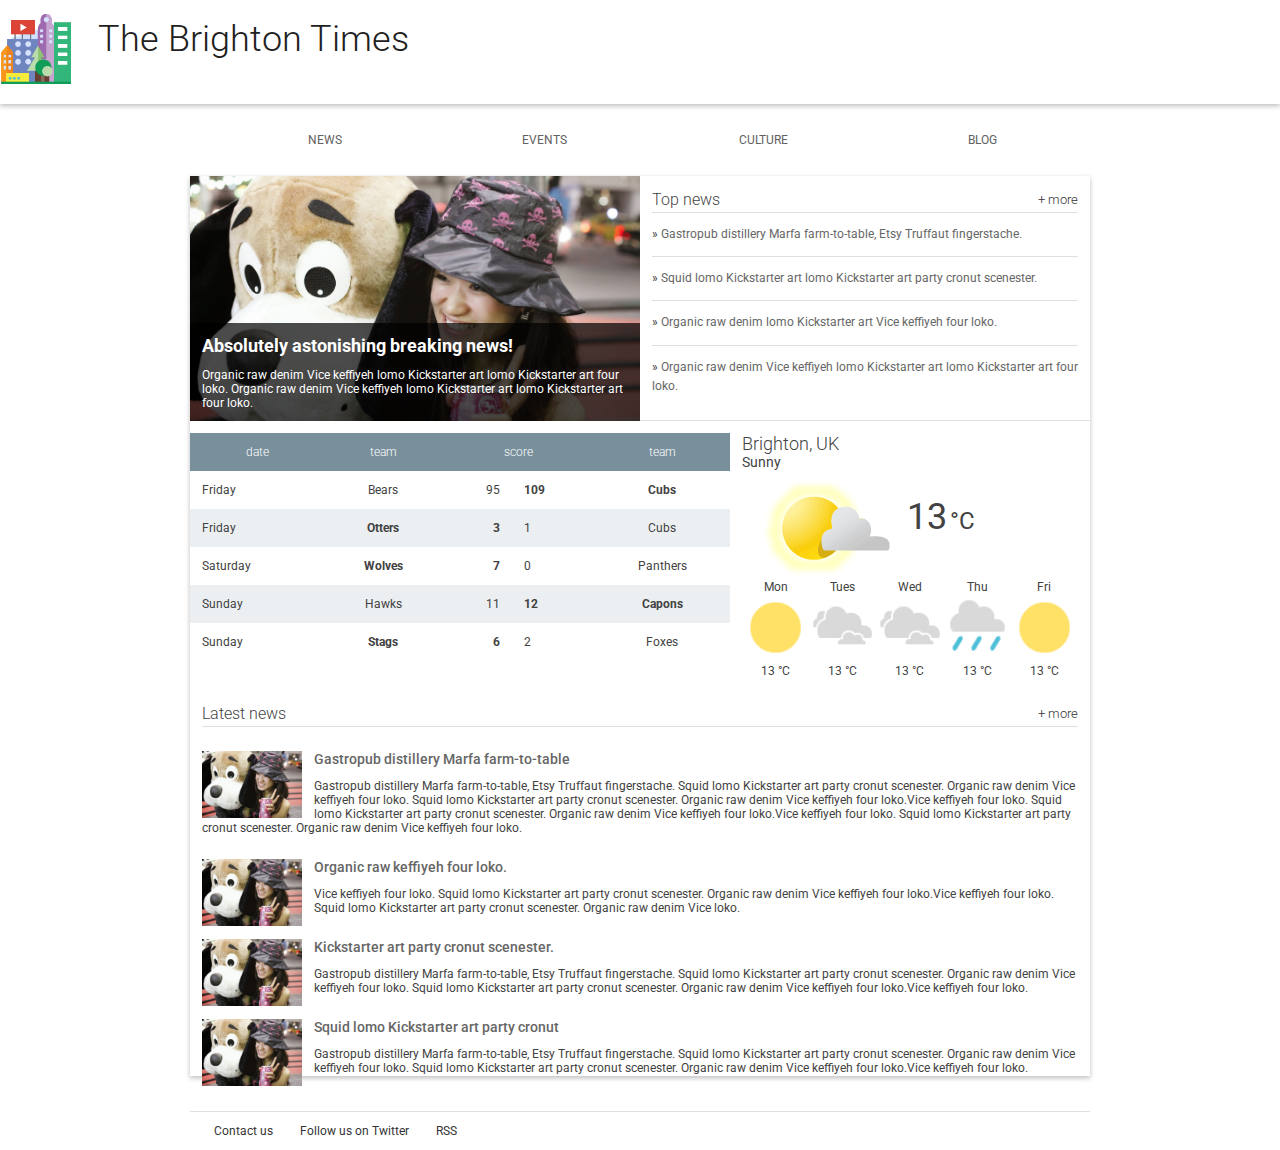
<file: index.html>
<!doctype html>
<html lang="en">
  <head>
    <meta charset="utf-8">
    <meta name="viewport" content="width=device-width,initial-scale=1" />
    <meta http-equiv="X-UA-Compatible" content="IE=edge">
    <title>Brighton Times</title>
    <link href="https://fonts.googleapis.com/css?family=Roboto:300,400,500" rel="stylesheet" type="text/css">
    <link rel="stylesheet" type="text/css" href="main.css">

  </head>
  <body>

    <header class="header">
      <div class="header__inner">
        <img class="header__logo" src="images/city.png" alt="iconic view of a cityscape">
        <h1 class="header__title">
          The Brighton Times
        </h1>
      </div>
      <label for="toggle" id='hamburguer'>&#9776;</label>
    </header>

    <nav id="drawer" class="nav">
      <input type="checkbox" id="toggle" />
      <ul class="nav__list">
        <li class="nav__item"><a href="#">News</a></li>
        <li class="nav__item"><a href="#">Events</a></li>
        <li class="nav__item"><a href="#">Culture</a></li>
        <li class="nav__item"><a href="#">Blog</a></li>
      </ul>
    </nav>

    <main>
      <section class="content">
        
        <section class="hero">
          <article class="description">
            <h2>Absolutely astonishing breaking news!</h2>
            <p>Organic raw denim Vice keffiyeh lomo Kickstarter art lomo Kickstarter art four loko. Organic raw denim Vice keffiyeh lomo Kickstarter art lomo Kickstarter art four loko.</p>
          </article>
        </section>

        <section class="news top-news">
          <h2 class="news__title">Top news <a href="#" class="news__more">+ more</a></h2>
          <ul>
            <li class="top-news__item">
              <a href="#">Gastropub distillery Marfa farm-to-table, Etsy Truffaut fingerstache.</a>
            </li>
            <li class="top-news__item">
              <a href="#">Squid lomo Kickstarter art lomo Kickstarter art party cronut scenester.</a>
            </li>
            <li class="top-news__item">
              <a href="#">Organic raw denim lomo Kickstarter art Vice keffiyeh four loko.</a>
            </li>
            <li class="top-news__item">
              <a href="#">Organic raw denim Vice keffiyeh lomo Kickstarter art lomo Kickstarter art four loko.</a>
            </li>
          </ul>
        </section>

        <section class="scores">
          <table class="scores__table">
            <thead>
              <tr>
                <th>date</th>
                <th>team</th>
                <th colspan="2">score</th>
                <th>team</th>
              </tr>
            </thead>
            <tbody>
              <tr>
                <td>Friday</td>
                <td>Bears</td>
                <td>95</td>
                <td class="winner">109</td>
                <td class="winner">Cubs</td>
              </tr>
              <tr>
                <td>Friday</td>
                <td class="winner">Otters</td>
                <td class="winner">3</td>
                <td>1</td>
                <td>Cubs</td>
              </tr>
              <tr>
                <td>Saturday</td>
                <td class="winner">Wolves</td>
                <td class="winner">7</td>
                <td>0</td>
                <td>Panthers</td>
              </tr>
              <tr>
                <td>Sunday</td>
                <td>Hawks</td>
                <td>11</td>
                <td class="winner">12</td>
                <td class="winner">Capons</td>
              </tr>
              <tr>
                <td>Sunday</td>
                <td class="winner">Stags</td>
                <td class="winner">6</td>
                <td>2</td>
                <td>Foxes</td>
              </tr>
              
            </tbody>
          </table>
        </section>

        <section class="weather">
          <span class="weather__location">Brighton, UK</span>
          <span class="weather__desc">Sunny</span>
          <span class="weather__today">
            <img class="weather__today__image" src="images/weather.png" alt="icon of a partially sunny day">
            <span class="weather__today__temp">13</span>
            <span class="weather__today__deg">&deg;C</span>
          </span>
          <ul class="weather__next">
            <li class="weather__next__item">
              <span>Mon</span>
              <img class="weather__next__image" src="images/sunny.png" alt="icon of a sunny day">
              <span>13 &deg;C</span>
            </li><li class="weather__next__item">
              <span>Tues</span>
              <img class="weather__next__image" src="images/cloudy.png" alt="icon of a cloudy day">
              <span>13 &deg;C</span>
            </li><li class="weather__next__item">
              <span>Wed</span>
              <img class="weather__next__image" src="images/cloudy.png" alt="icon of a cloudy day">
              <span>13 &deg;C</span>
            </li><li class="weather__next__item">
              <span>Thu</span>
              <img class="weather__next__image" src="images/rain.png" alt="icon of a rainy day">
              <span>13 &deg;C</span>
            </li><li class="weather__next__item">
              <span>Fri</span>
              <img class="weather__next__image" src="images/sunny.png" alt="icon of a sunny day">
              <span>13 &deg;C</span>
            </li>
          </ul>
        </section>

        <section class="news recent-news">
          <h2 class="news__title">Latest news <a href="#" class="news__more">+ more</a></h2>
          <ul>
            <li class="snippet">
              <img class="snippet__thumbnail" src="images/dog.jpg" alt="picture of a girl with a large, stuffed dog toy">
              <h3 class="snippet__title"><a href="#">Gastropub distillery Marfa farm-to-table</a></h3>
              <p>Gastropub distillery Marfa farm-to-table, Etsy Truffaut fingerstache.
              Squid lomo Kickstarter art party cronut scenester. Organic raw denim Vice keffiyeh four loko. Squid lomo Kickstarter art party cronut scenester. Organic raw denim Vice keffiyeh four loko.Vice keffiyeh four loko. Squid lomo Kickstarter art party cronut scenester. Organic raw denim Vice keffiyeh four loko.Vice keffiyeh four loko. Squid lomo Kickstarter art party cronut scenester. Organic raw denim Vice keffiyeh four loko.
              </p>
            </li>
            <li class="snippet">
              <img class="snippet__thumbnail" src="images/dog.jpg" alt="picture of a girl with a large, stuffed dog toy">
              <h3 class="snippet__title"><a href="#">Organic raw keffiyeh four loko.</a></h3>
              <p>Vice keffiyeh four loko. Squid lomo Kickstarter art party cronut scenester. Organic raw denim Vice keffiyeh four loko.Vice keffiyeh four loko. Squid lomo Kickstarter art party cronut scenester. Organic raw denim Vice loko.
              </p>
            </li>
            <li class="snippet">
              <img class="snippet__thumbnail" src="images/dog.jpg" alt="picture of a girl with a large, stuffed dog toy">
              <h3 class="snippet__title"><a href="#">Kickstarter art party cronut scenester.</a></h3>
              <p>Gastropub distillery Marfa farm-to-table, Etsy Truffaut fingerstache.
              Squid lomo Kickstarter art party cronut scenester. Organic raw denim Vice keffiyeh four loko. Squid lomo Kickstarter art party cronut scenester. Organic raw denim Vice keffiyeh four loko.Vice keffiyeh four loko.
              </p>
            </li>
            <li class="snippet">
              <img class="snippet__thumbnail" src="images/dog.jpg" alt="picture of a girl with a large, stuffed dog toy">
              <h3 class="snippet__title"><a href="#">Squid lomo Kickstarter art party cronut </a></h3>
              <p>Gastropub distillery Marfa farm-to-table, Etsy Truffaut fingerstache.
              Squid lomo Kickstarter art party cronut scenester. Organic raw denim Vice keffiyeh four loko. Squid lomo Kickstarter art party cronut scenester. Organic raw denim Vice keffiyeh four loko.Vice keffiyeh four loko.
              </p>
            </li>
          </ul>
        </section>

      </section>

      <footer>
        <ul>
          <li><a href="#">Contact us</a></li>
          <li><a href="#">Follow us on Twitter</a></li>
          <li><a href="#">RSS</a></li>
        </ul>
      </footer>

    </main>

    <script>
        var menu = document.getElementById("hamburguer");
        menu.addEventListener('click', function(e){
            drawer.classList.toggle('open');
            e.stopPropagation();
        });
    </script>
  </body>
</html>
</file>
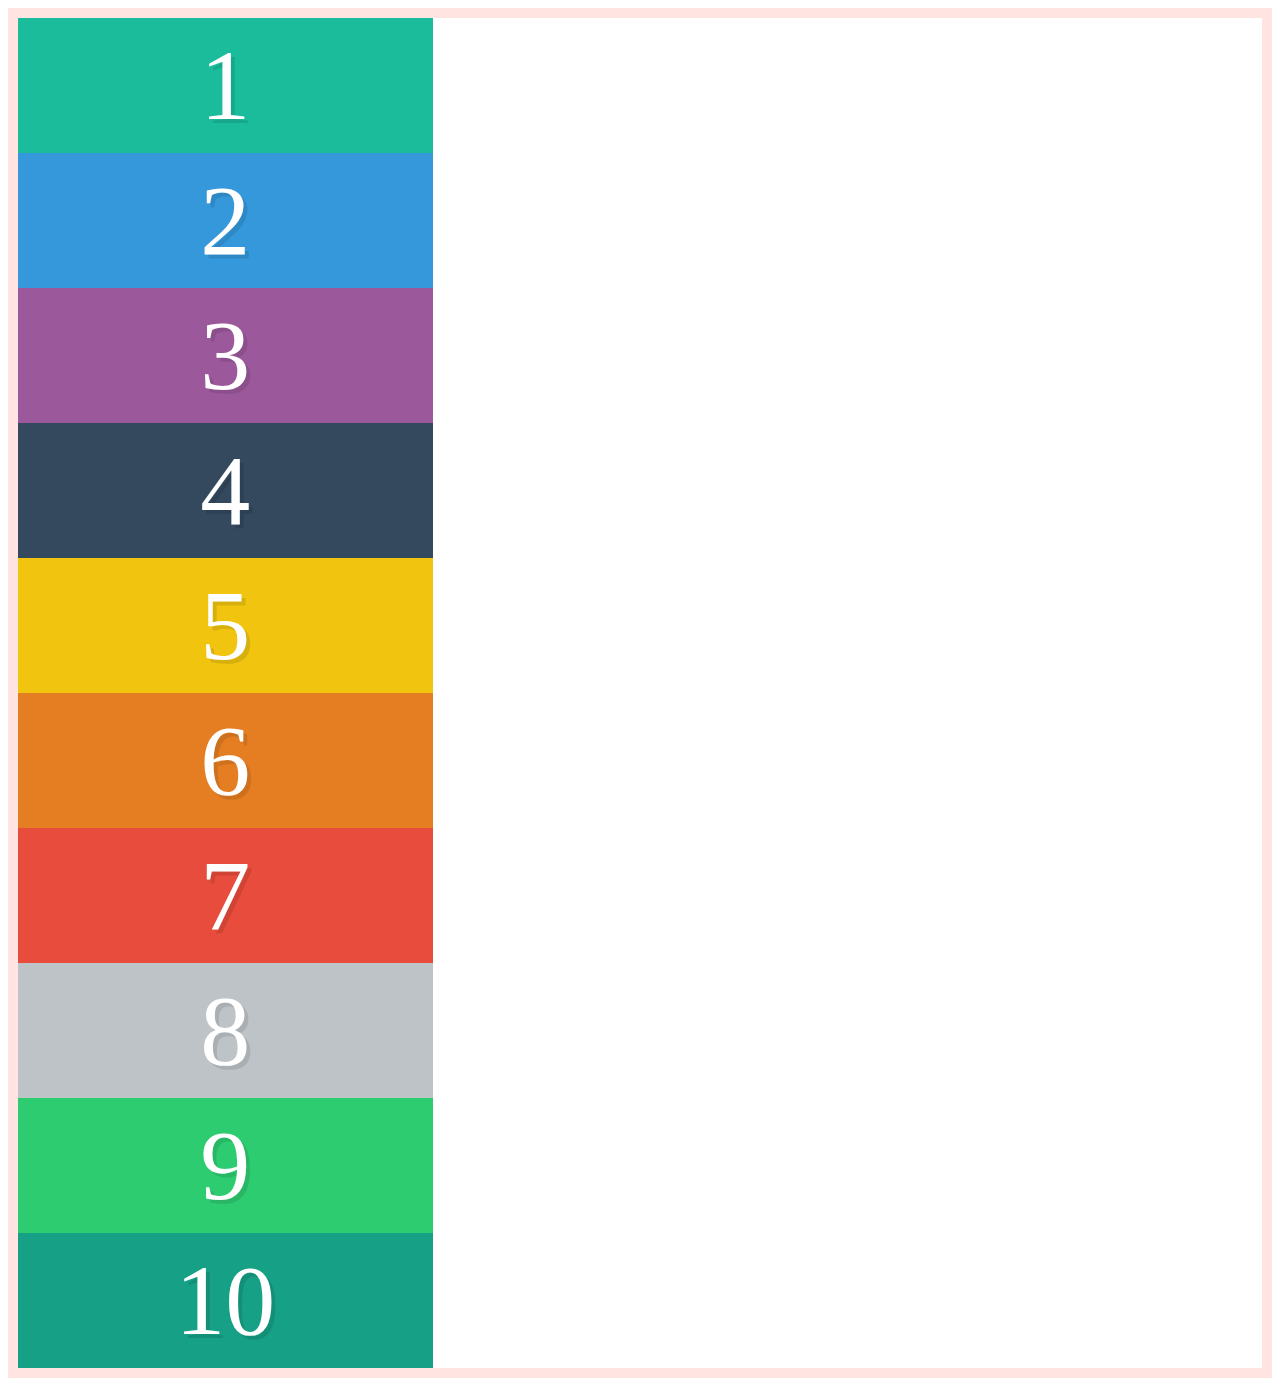
<file: flexbox.html>
<!DOCTYPE html>
<html>
    <meta charset="UTF-8" />
    <head>
        <title>Flexbox Tutorial</title>
        <style>

            * {
                -webkit-box-sizing: border-box;
                -moz-box-sizing: border-box;
                box-sizing: border-box;
            }

            .box1 { background-color: #1abc9c; }
            .box2 { background-color: #3498db }
            .box3 { background-color: #9b599b; }
            .box4 { background-color: #34495e; }
            .box5 { background-color: #f1c40f; }
            .box6 { background-color: #e57e22; }
            .box7 { background-color: #e74c3c; }
            .box8 { background-color: #bdc3c7; }
            .box9 { background-color: #2ecc71; }
            .box10 { background-color: #16a085; }

            .box {
                color: white;
                font-size: 100px;
                text-align: center;
                text-shadow: 4px 4px 0 rgb(0, 0, 0, 0.1);
                padding: 10px;
            }

            .container {
                display: flex;
                flex-direction: column;
                flex-wrap: wrap;
                /* justify-content: flex-start; */
                /* justify-content: flex-end; */
                /* justify-content: center; */
                /* justify-content: space-between; */
                /* justify-content: space-around; */
                border: 10px solid mistyrose;
                min-height: 100vh;
            }

            .box {
                width: 33.3333%;
            }

        </style>
    </head>
    <body>
        <div class="container">
            <div class="box box1">1</div>
            <div class="box box2">2</div>
            <div class="box box3">3</div>
            <div class="box box4">4</div>
            <div class="box box5">5</div>
            <div class="box box6">6</div>
            <div class="box box7">7</div>
            <div class="box box8">8</div>
            <div class="box box9">9</div>
            <div class="box box10">10</div>
        </div>
    </body>
</html>
</file>
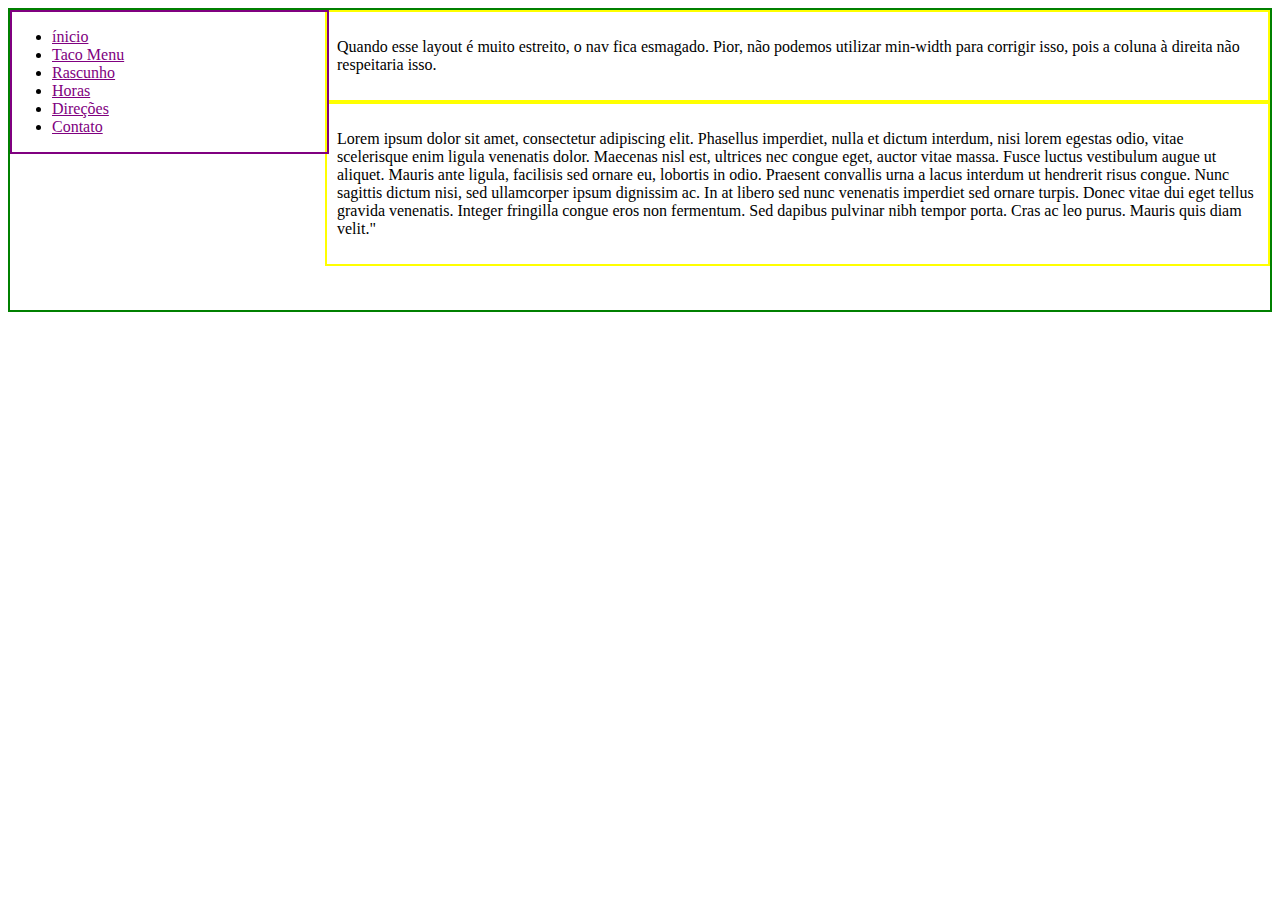
<file: test.html>
<!DOCTYPE html>
<html>
    <head>
        <title>Teste</title>
        <style>
            #main {
                background-color: blue;
                max-width: 600px;
                height: 300px;
                margin: 0 auto;
            }
            
            li a{
                color: purple;
            }

            .container {
                border: green 2px solid;
                height: 300px;
            }

            nav {
                border: purple 2px solid;
                float: left;
                width: 25%;
            }

            section {
                border: yellow 2px solid;
                margin-left: 25%;
            }

            section p {
                padding: 10px;
            }

            @media screen and (min-width: 600px) {
                nav {
                    border: purple 2px solid;
                    float: left;
                    width: 25%;
                }

                section {
                    border: yellow 2px solid;
                    margin-left: 25%;
                }

            }

            @media screen and (max-width: 599px) {
                nav li {
                    display: inline;
                }
            }

        </style>
    </head>
    <body>
        <!-- <div id="main">Teste</div> -->
        <div class="container">
            <nav>
                <ul>
                    <li><a href="#">ínicio</a></li>
                    <li><a href="#">Taco Menu</a></li>
                    <li><a href="#">Rascunho</a></li>
                    <li><a href="#">Horas</a></li>
                    <li><a href="#">Direções</a></li>
                    <li><a href="#">Contato</a></li>
                </ul>
            </nav>
            <section >
                <p>Quando esse layout é muito estreito, o nav fica esmagado. Pior, não podemos utilizar min-width para corrigir isso, pois a coluna à direita não respeitaria isso.</p>
            </section>
            <section >
                <p>Lorem ipsum dolor sit amet, consectetur adipiscing elit. Phasellus imperdiet, nulla et dictum interdum, nisi lorem egestas odio, vitae scelerisque enim ligula venenatis dolor. Maecenas nisl est, ultrices nec congue eget, auctor vitae massa. Fusce luctus vestibulum augue ut aliquet. Mauris ante ligula, facilisis sed ornare eu, lobortis in odio. Praesent convallis urna a lacus interdum ut hendrerit risus congue. Nunc sagittis dictum nisi, sed ullamcorper ipsum dignissim ac. In at libero sed nunc venenatis imperdiet sed ornare turpis. Donec vitae dui eget tellus gravida venenatis. Integer fringilla congue eros non fermentum. Sed dapibus pulvinar nibh tempor porta. Cras ac leo purus. Mauris quis diam velit."</p>
            </section>
        </div>
    </body>
</html>
</file>
<file: main.css>
body, html {
  margin: 0;
  padding: 0;
  width: 100%;
  height: 100%;
}

body {
  font-family: Roboto;
  font-size: 12px;
  color: #424242;
}

h1, h2, h3, h4, h5 {
  margin: 0; 
}

header, nav, footer, section, article, div {
  box-sizing: border-box;
}

ul {
  list-style: none;
  padding: 0;
  margin: 0;
}


/*
 *
 * Common
 * 
 */

.news__more {
  float: right;
  font-size: .8em;
  color: #333;
  text-decoration: none;
}


/*
 *
 * Header
 *
 */

.header {
  box-shadow: 0 2px 5px rgba(0, 0, 0, 0.26);
  min-height: 56px;
  transition: min-height 0.3s;
}

.header__inner {
  max-width: 100%;
  margin-left: auto;
  margin-right: auto;
}

.header__logo {
  height: 72px;
  margin-right: 1em;
  vertical-align: top;
  margin-top: 12px;
}

.header__title {
  font-weight: 300;
  font-size: 4em;
  margin: 0.5em 0.25em;
  display: inline-block;
  color: #212121;
}


/*
 *
 * Top Level Navigation
 *
 */

.nav {
  max-width: 100%;
  text-align: right;
  min-width: 48px;
  min-height: 48px;
}

.nav__list {
  width: 100%;
  padding: 0;
  margin: 0; 
}

.nav__item {
  box-sizing: border-box;
  display: inline-block;
  width: 24%;
  text-align: center;
  line-height: 24px;
  padding: 24px;
  text-transform: uppercase;
}


.nav a {
  text-decoration: none;
  color: #616161;
  min-width: 48px;
  min-height: 48px;
}

.nav a:hover {
  text-decoration: underline;
  color: #212121;
}


/*
 *
 * Main
 *
 */

main {
  box-shadow: 0 2px 5px rgba(0, 0, 0, 0.26);
  /* width: 800px; */
  max-width: 100%;
  max-height: 100%;
  margin-left: auto;
  margin-right: auto;
}

/*
 *
 * Content
 *
 */



/*
 *
 * Hero
 *
 */

.hero {
  float: left;
  /* width: 480px; */
  width: 100%;
  position: relative;
  background-image: url("./images/dog.jpg");
  background-size: cover;
  min-height: 400px;
}

.hero article {
  box-sizing: border-box;
  background-color: #000;
  background-color: rgba(0, 0, 0, 0.7);
  position: absolute;
  bottom: 0;
  height: 40%;
  width: 100%;
  color: #fff;
  padding: 1em;
}


/*
 *
 * Top News
 *
 */

.top-news {
  float: right;
  /* width: 320px; */
  width: 100%;
  min-height: 300px;
  border-bottom: 1px solid #E0E0E0;
  padding: 1em;
}

.news__title {
  font-weight: 300;
  border-bottom: 1px solid #E0E0E0;
  line-height: 24px;
  font-size: 16px;
}

.top-news__item {
  border-bottom: 1px solid #E0E0E0;
  padding: 1em 0;
  line-height: 19.2px;
}

.top-news__item:before {
  content: "» ";
}

.top-news__item:last-child {
  border-bottom: none;
}

.top-news__item a {
  text-decoration: none;
  color: #666;
}

.top-news__item a:hover,
.top-news__item a:active {
  text-decoration: underline;
}


/*
 *
 * Sport Scores
 *
 */

.scores {
  width: 100%;
  float: left;
  padding-top: 1em;
  position: relative;
}

.scores__table {
  width: 100%;
  border-collapse: collapse;
}

.scores__table th,
.scores__table td {
  padding: 1em; 
}

.scores__table th {
  color: #fff;
  font-weight: 300;
  background-color: #78909C;
}

.scores__table tr:nth-child(odd) td {
  background-color: #fff;
}

.scores__table tr:nth-child(even) td {
  background-color: #eceff1;
}

.scores__table td.winner {
  font-weight: bold;
}

.scores__table td:nth-child(3) {
  text-align: right;
}

.scores__table td:nth-child(2),
.scores__table td:nth-child(5) {
  text-align: center;
}

/*
 *
 * Weather
 *
 */

.weather {
  float: right;
  width: 100%;
  padding: 1em;
}

.weather__location {
  display: block;
  font-weight: 300;
  font-size: 1.5em;
}

.weather__desc {
  display: block;
  font-size: 1.2em;
}

.weather__today {
  width: 60%;
  vertical-align: middle;
}

.weather__today__image {
  vertical-align: middle
}

.weather__today__temp {
  font-size: 3em;
}

.weather__today__deg {
  font-size: 2em;
  display: inline;
}

.weather__next__item {
  display: inline-block;
  width: 20%;
  text-align: center;
}

.weather__next__item span {
  display: block;
}

.weather__next__image {
  width: 100%;
}


/*
 *
 * recent-news
 *
 */

.recent-news {
  clear: both;
  padding: 1em;
  max-width: 100%;
}

.snippet {
  clear: both;
  margin: 24px 0;
}

.snippet__thumbnail {
  width: 100px;
  float: left;
  margin-right: 1em;
}

.snippet__title {
  font-weight: 500;
}

.snippet__title a {
  text-decoration: none;
  color: #666;
  min-width: 48px;
  min-height: 48px;
}

.snippet__title a:hover,
.snippet__title a:active {
  text-decoration: underline;
}


/*
 *
 * Footer
 *
 */

footer {
  border-top: 1px solid #E0E0E0;
  padding: 1em;
  max-width: 100%;
}

footer li {
  display: inline-block;
  margin: 0 1em;
}

footer a {
  text-decoration: none;
  color: #333;
  min-width: 48px;
  min-height: 48px;
}

#hamburguer {
  font-family: u2400;
  font-size: 26px;
  margin: 0;
  padding: 24px;
  display: none;
}

#toggle {
  display: none;
}


/* Design responsivo */

@media screen and (max-width: 490px) { 

  .header {
    display: flex;
    flex-flow: row nowrap;

  }
  .header__inner {
    margin-left: 0;
    padding-left: 0;
    padding-bottom: 20px;
  }

  .header__title {
    font-size: 1.5em;
  }

  #hamburguer {
    display: block;
    cursor: pointer;
    padding-right: 5;
    margin-right: 5;
  }

  .nav {
    min-width: 100%;
    position: absolute;
    height: 0px;
    margin-bottom: -45px;
    z-index: 10000;

    width: 400px;
    -webkit-transform: translate(-400px, 0);
    transform: translate(-400px, 0);
    transition: transform 0.3s ease;
  }

  .nav.open {
    -webkit-transform: translate(0, 0);
    transform: translate(0, 0);
  }

  .nav__item {
    background-color: #fff;
    text-align: center;
    width: 80%;
    border-bottom: 1px solid rgba(0, 0, 0, 0.26);
    display: block;
  }

  /* #toggle:checked ~ * .nav__item {
    display: block;
  } */
}

@media screen and (min-width: 491px) and (max-width: 630px) {

  .header {
    display: flex;
    flex-flow: row nowrap;
  }
  .header__inner {
    padding-left: 0;
    margin-left: 0;
    padding-bottom: 20px;
  }

  .header__title {
    font-size: 3em;
  }

  #hamburguer {
    display: block;
    cursor: pointer;
    padding-right: 5;
    margin-right: 5;
  }

  .nav {
    min-width: 100%;
    position: absolute;
    height: 0px;
    margin-bottom: -45px;
    z-index: 10000;

    width: 800px;
    -webkit-transform: translate(-800px, 0);
    transform: translate(-800px, 0);
    transition: transform 0.3s ease;
  }

  .nav.open {
    -webkit-transform: translate(0, 0);
    transform: translate(0, 0);
  }

  .nav__item {
    background-color: #fff;
    text-align: center;
    width: 80%;
    border-bottom: 1px solid rgba(0, 0, 0, 0.26);
    display: block;
  }

  /* #toggle:checked ~ * .nav__item {
    display: block;
  } */

}

@media screen and (min-width: 631px) and (max-width: 730px) {

  .header {
    display: flex;
    flex-flow: row nowrap;
  }
  .header__inner {
    padding-left: 0;
    margin-left: 0;
    padding-bottom: 20px;
  }

  .header__title {
    font-size: 3em;
  }

  #hamburguer {
    display: none;
  }

  .nav {
    
    -webkit-transform: translate(0, 0);
    transform: translate(0, 0);
  }

  .content {
    display: flex;
    flex-flow: row wrap;
  }

  section {
    width: 100%;
  }

  .hero {
    order: -3;
    width: 66.6%;
    min-height: 100%;
  }

  .weather {
    order: -2;
    width: 33.3%;
    min-height: 100%;
  }

  .top-news {
    order: -1;
  }

  .weather__today {
    width: 100%;
  }

  .weather__today__image {
    text-align: left;
    width: 60%;
  }

}

@media screen and (min-width: 731px) and (max-width: 830px) {

  .header {
    display: flex;
    flex-flow: row nowrap;
  }
  .header__inner {
    padding-left: 0;
    margin-left: 0;
    padding-bottom: 20px;
  }

  .header__title {
    font-size: 3em;
  }

  #hamburguer {
    display: none;
  }

  .nav {
    min-width: 0;
    min-height: 0;
  }

  .content {
    display: flex;
    flex-flow: row wrap;
  }

  section {
    width: 100%;
  }

  .hero {
    order: -4;
    width: 50%;
    min-height: 100%;
  }

  .top-news {
    order: -3;
    width: 50%;
    min-height: 100%;
  }

  .scores {
    order: -2;
    width: 60%;
    min-height: 100%;
  }

  .weather {
    order: -1;
    width: 40%;
    min-height: 100%;
  }



}

@media screen and (min-width: 831px) {


  .header {
    display: flex;
    flex-flow: row nowrap;
  }
  .header__inner {
    padding-left: 0;
    margin-left: 0;
    padding-bottom: 20px;
  }

  .header__title {
    font-size: 3em;
  }

  #hamburguer {
    display: none;
  }

  .nav {
    width: 900px;
    margin-left: auto;
    margin-right: auto;
  }

  main {
    width: 900px;
    margin-left: auto;
    margin-right: auto;
  }

  .content {
    display: flex;
    flex-flow: row wrap;
  }

  section {
    width: 100%;
    margin-right: auto;
  }

  .hero {
    order: -4;
    width: 50%;
    min-height: 100%;
  }

  .top-news {
    order: -3;
    width: 50%;
    min-height: 100%;
  }

  .scores {
    order: -2;
    width: 60%;
    min-height: 100%;
  }

  .weather {
    order: -1;
    width: 40%;
    min-height: 100%;
  }



}
</file>
